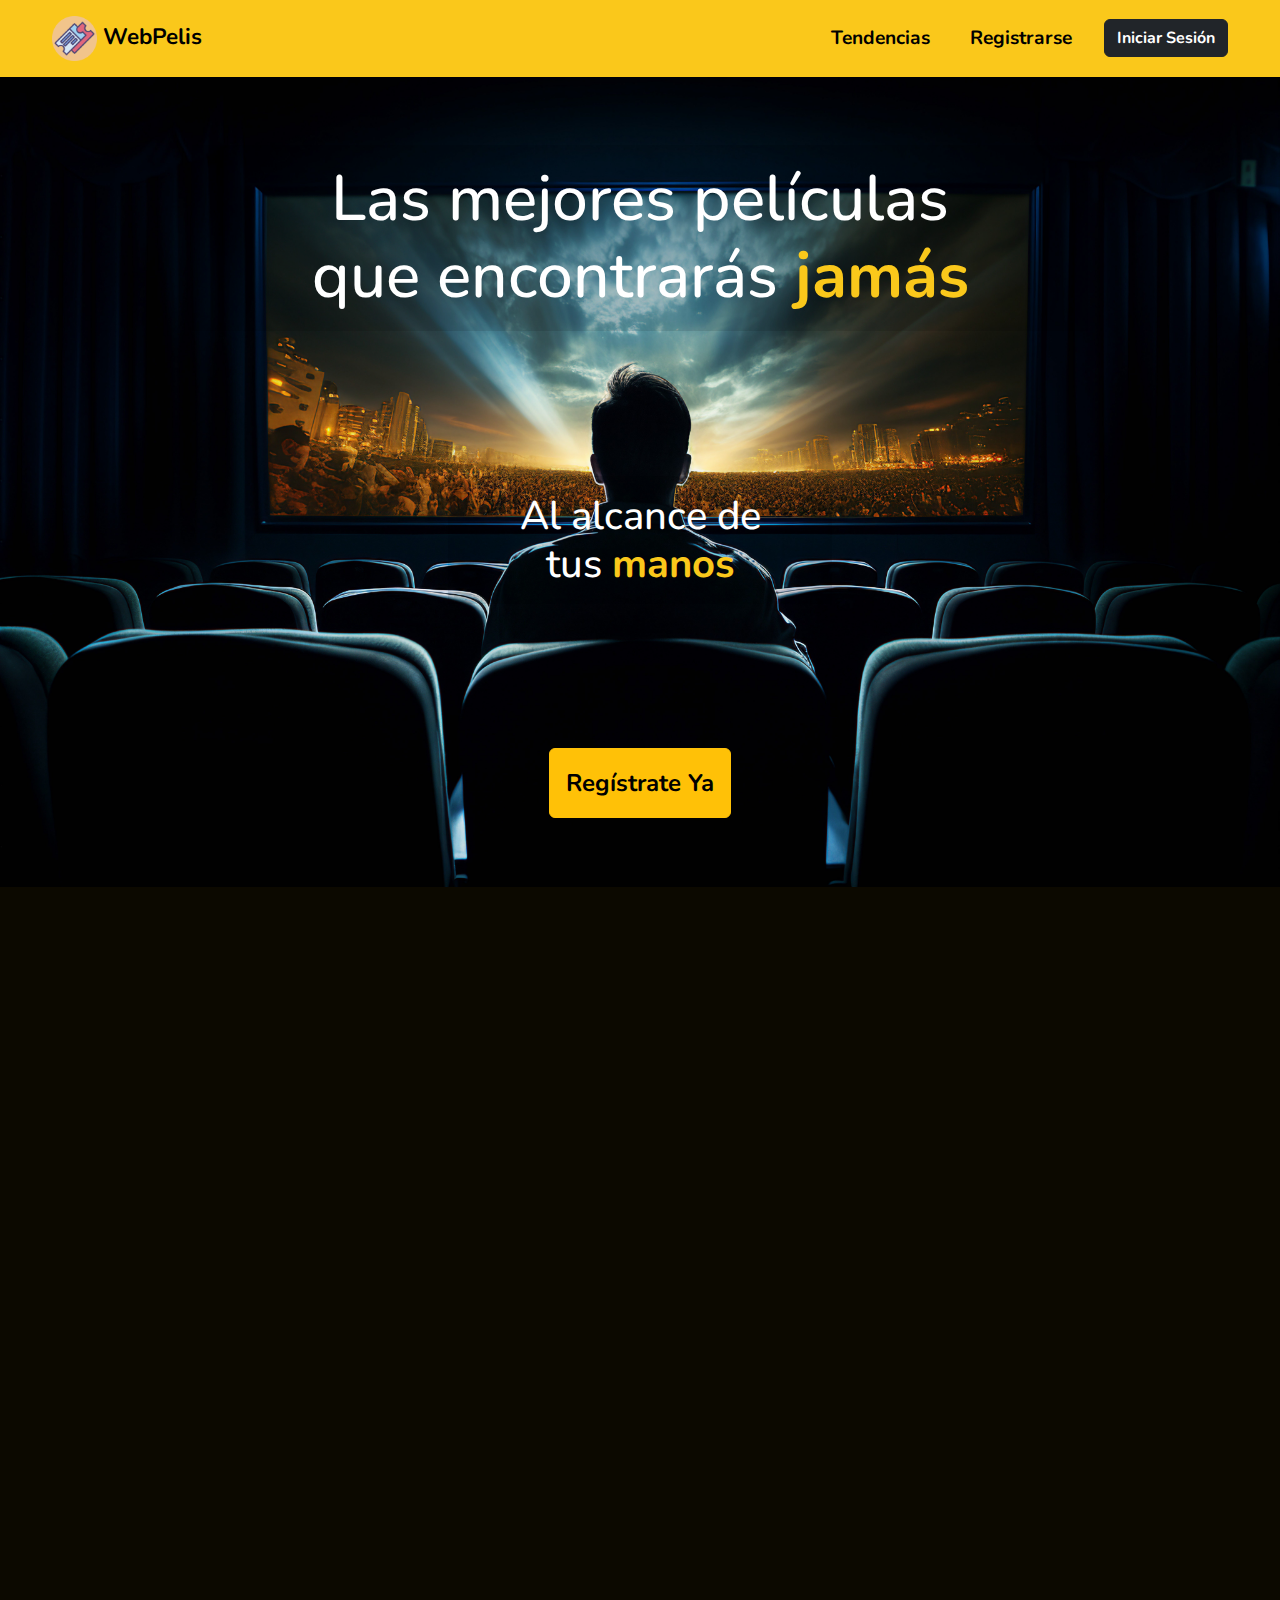
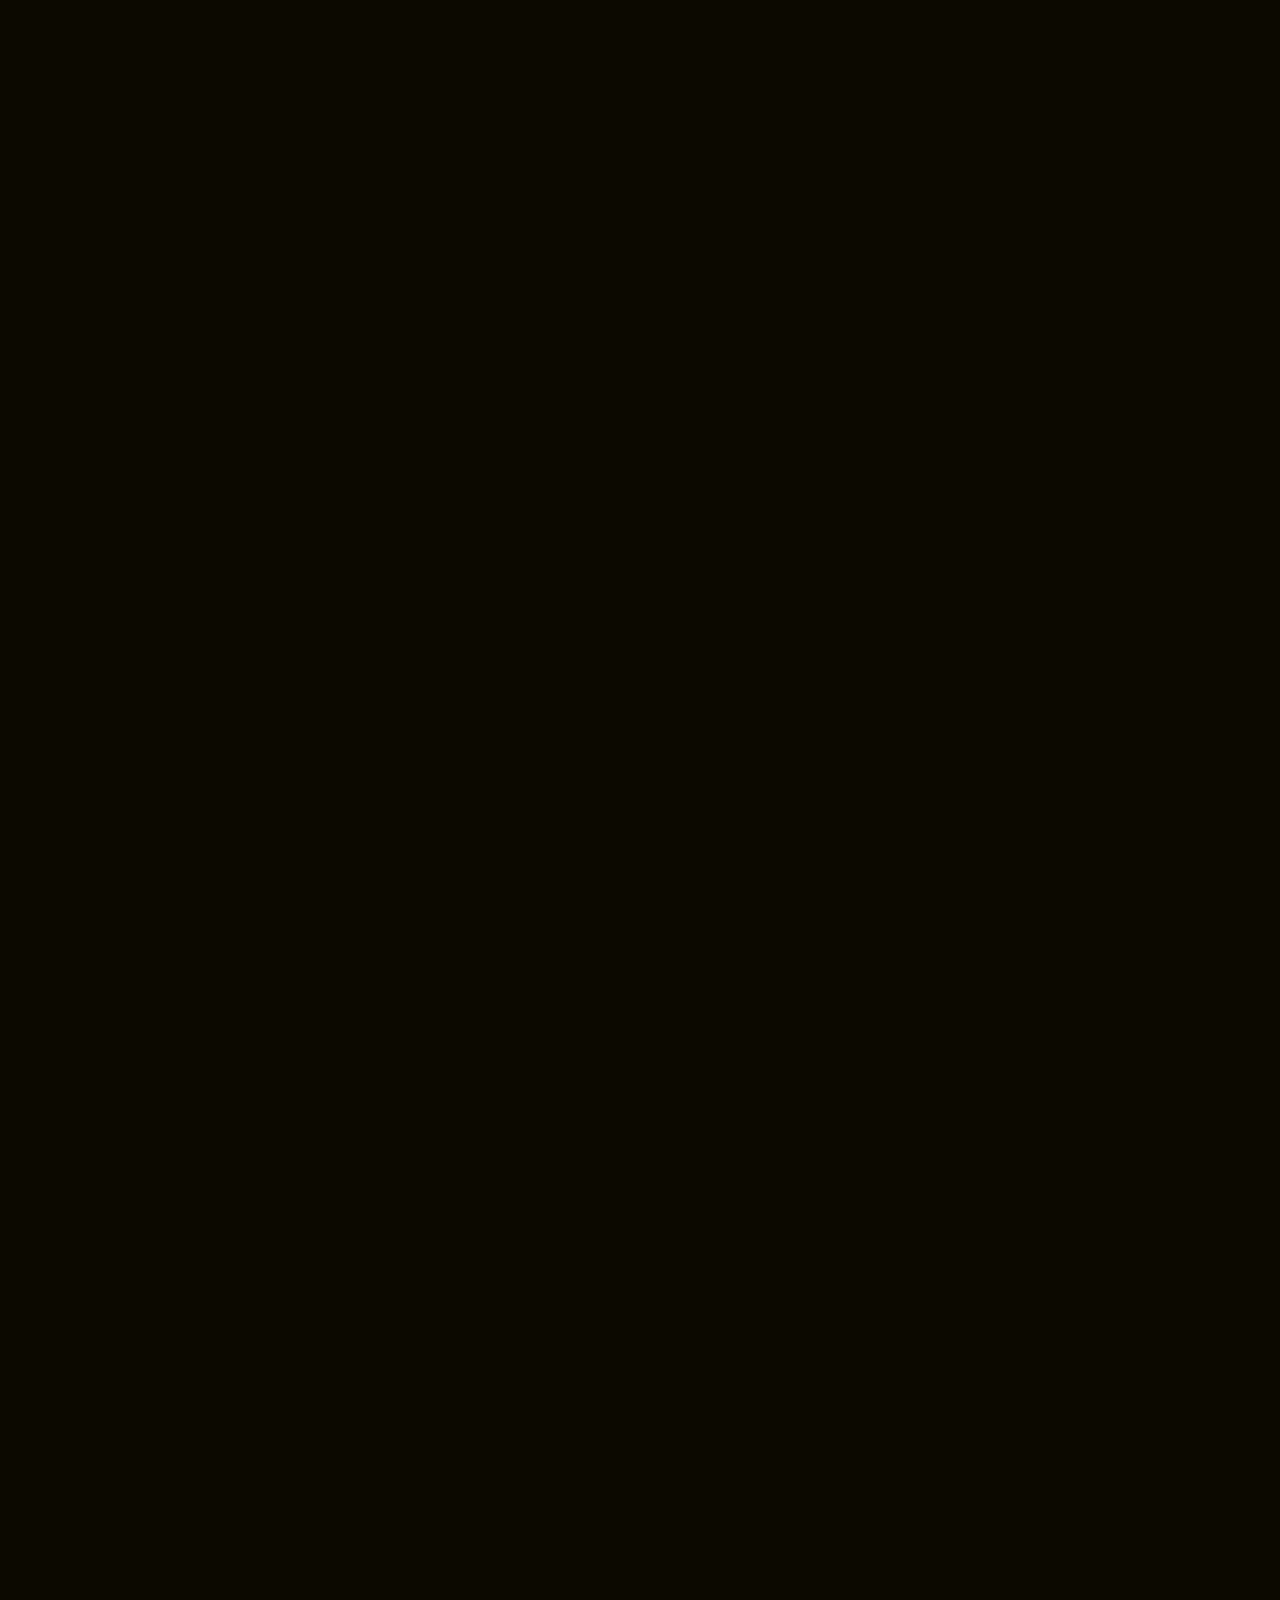
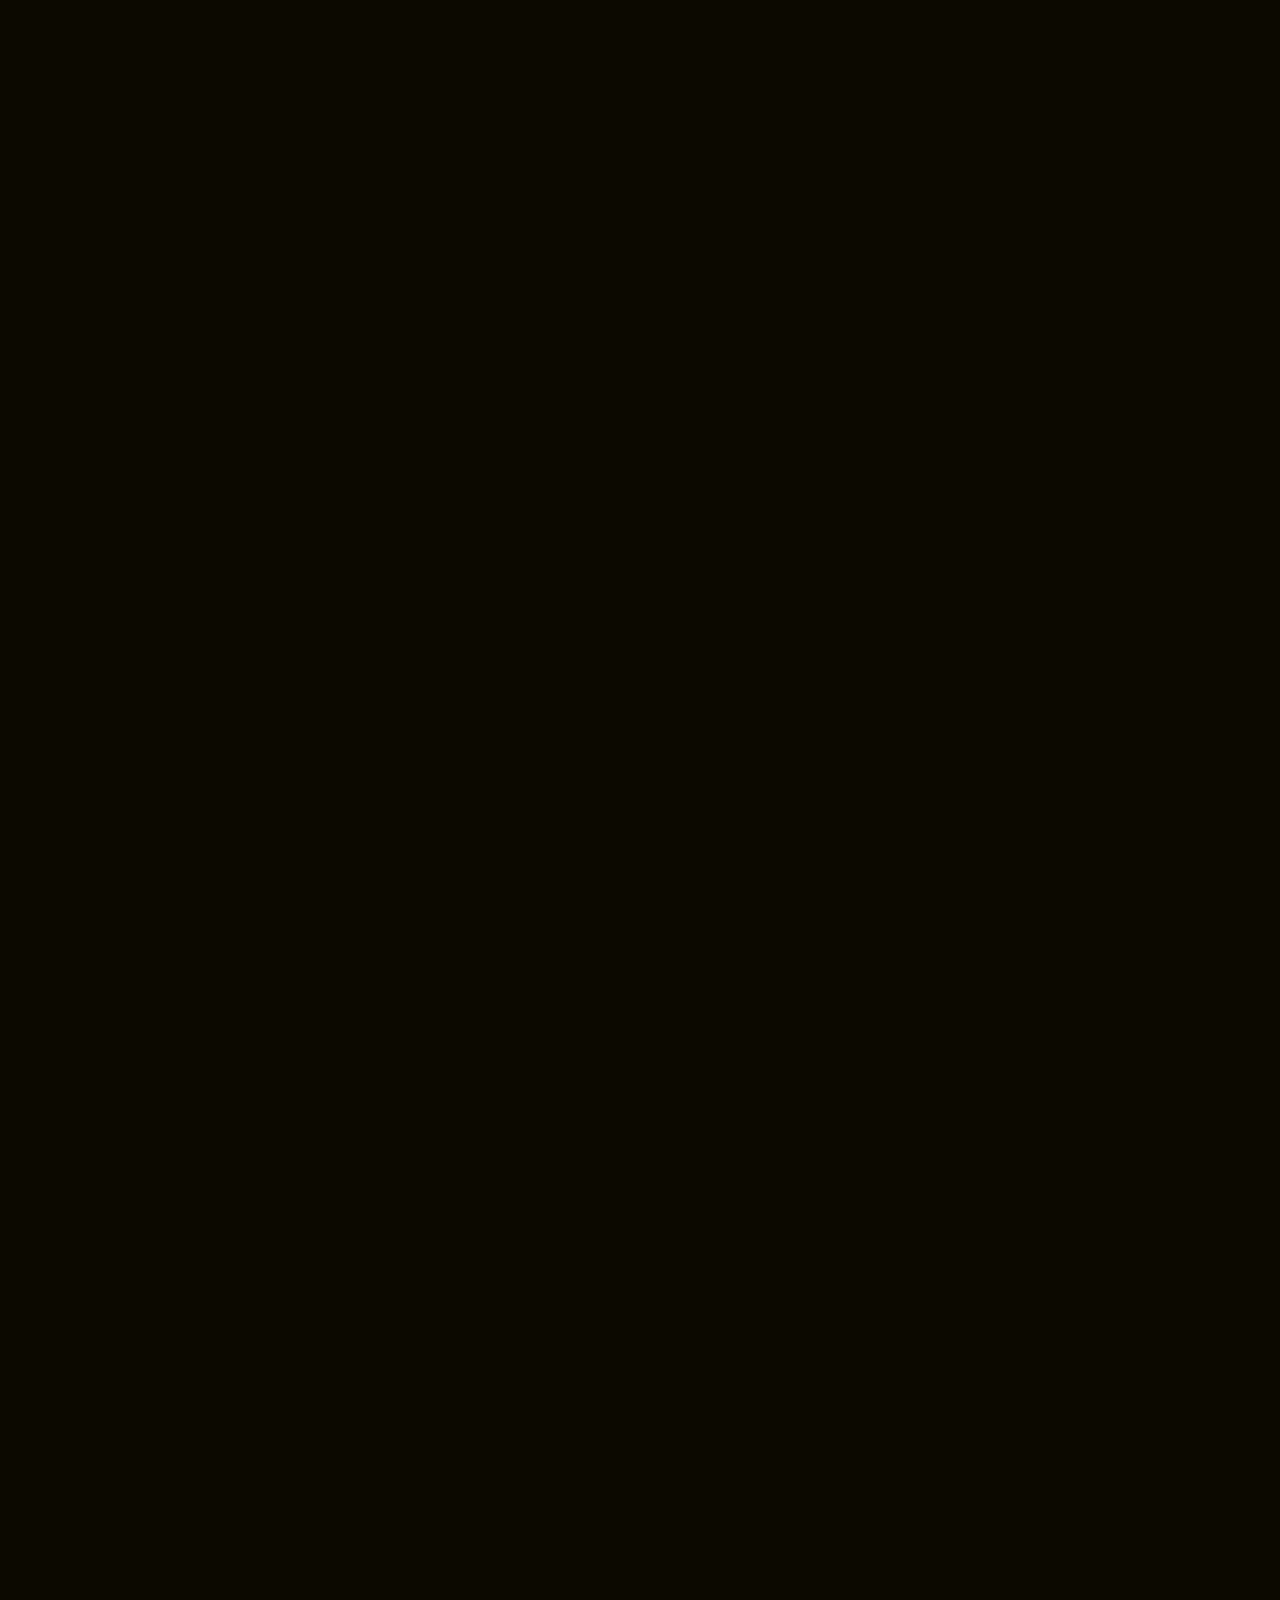
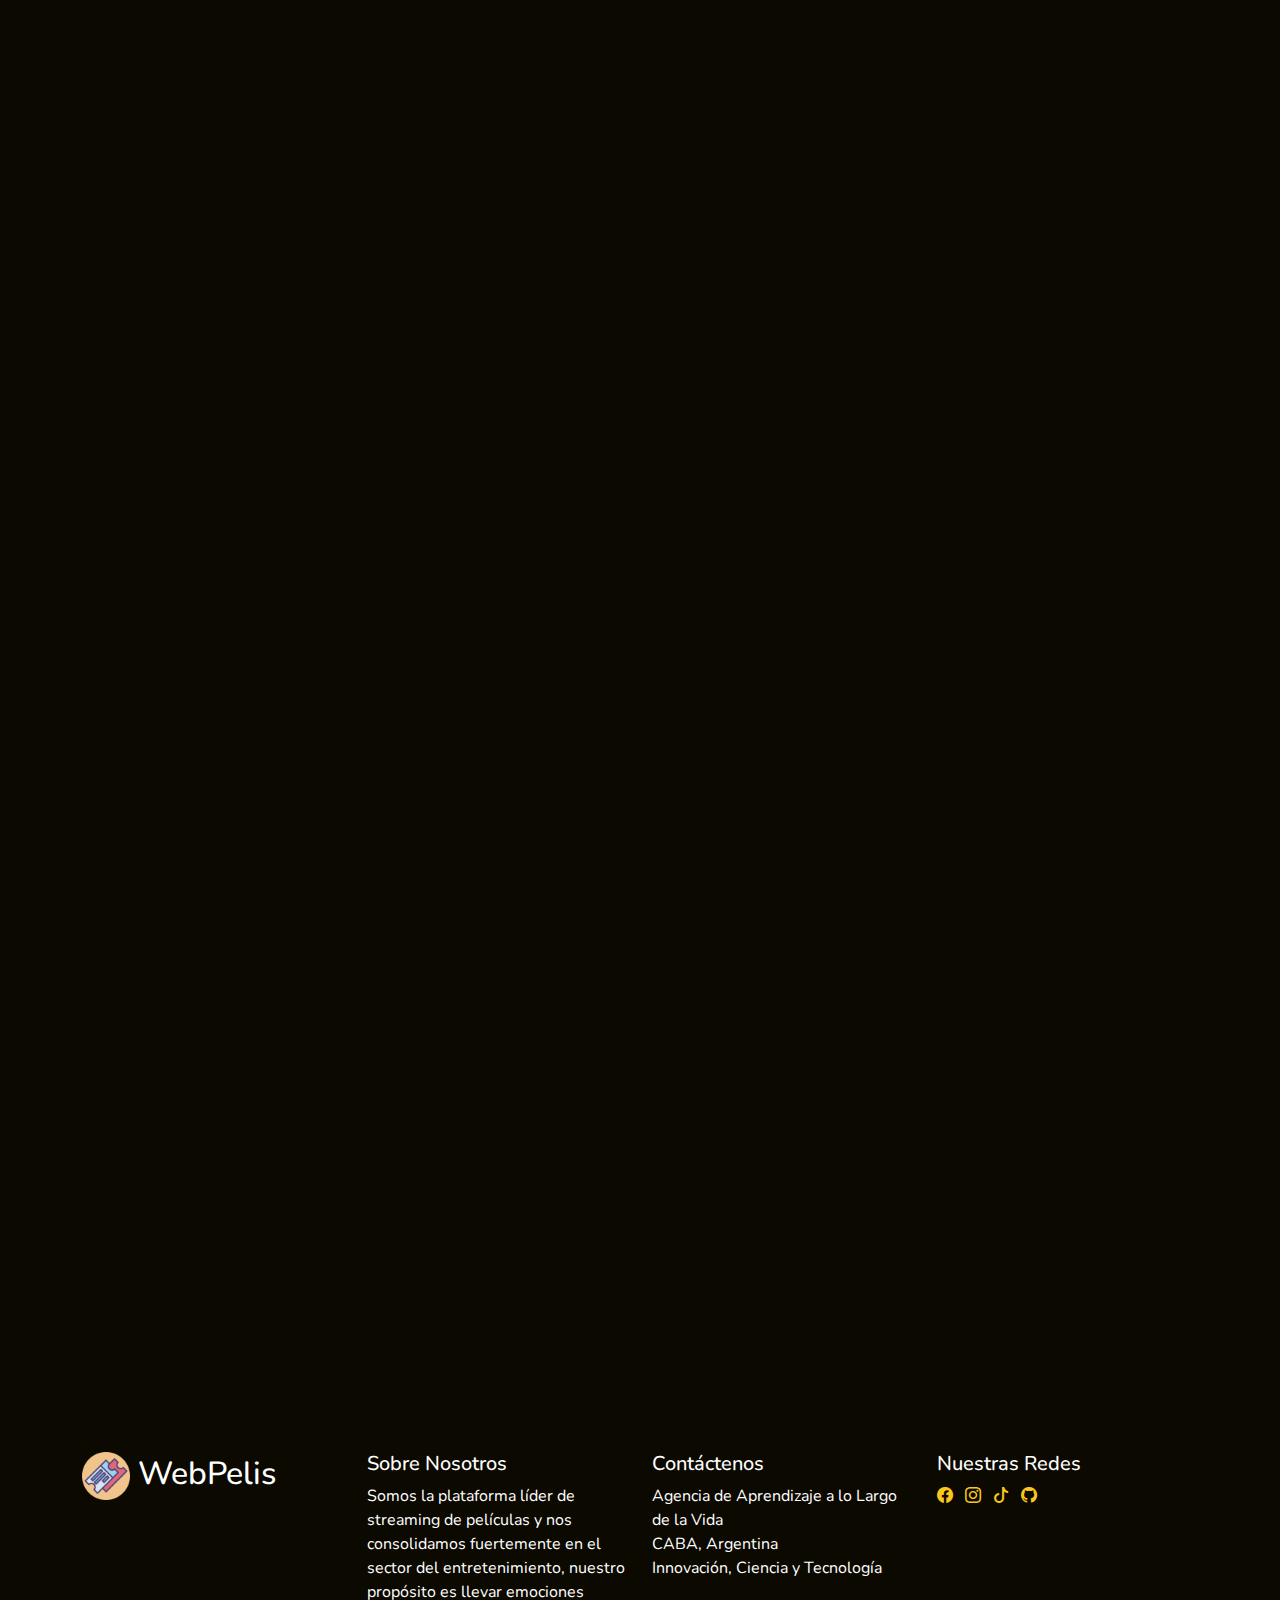
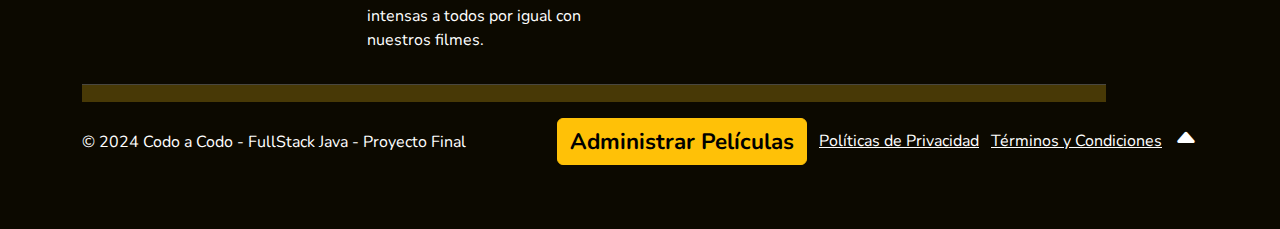
<file: index.html>
<!DOCTYPE html>
<html lang="en">
<head>
    <meta charset="UTF-8">
    <meta name="viewport" content="width=device-width, initial-scale=1.0">
    <title>WebPelis</title>

    <!-- Logo -->

    <link rel="shortcut icon" href="./Media/webpelis-logo.png" type="image/x-icon">

    <!-- Boostrap -->

    <link href="https://cdn.jsdelivr.net/npm/bootstrap@5.3.3/dist/css/bootstrap.min.css" rel="stylesheet" integrity="sha384-QWTKZyjpPEjISv5WaRU9OFeRpok6YctnYmDr5pNlyT2bRjXh0JMhjY6hW+ALEwIH" crossorigin="anonymous">

    <!-- Bootstrap Icons -->

    <link rel="stylesheet" href="https://cdn.jsdelivr.net/npm/bootstrap-icons@1.11.3/font/bootstrap-icons.min.css">

    <!-- CSS -->
    <link rel="stylesheet" href="./index.css">

    <!-- Google Fonts -->
    <link rel="preconnect" href="https://fonts.googleapis.com">
    <link rel="preconnect" href="https://fonts.gstatic.com" crossorigin>
    <link href="https://fonts.googleapis.com/css2?family=Nunito:ital,wght@0,200..1000;1,200..1000&display=swap" rel="stylesheet">

    <!-- AOS -->
    <link href="https://unpkg.com/aos@2.3.1/dist/aos.css" rel="stylesheet">



</head>
<body>
    
    <!-- Navbar -->
    <header>
        <nav class="navbar nav d-flex align-items-center p-3" id="barra-navegacion">

            <div class="container-fluid d-flex justify-content-space-between">
                <!-- Logo & Trademark -->
                <div class="ps-4" id="navbar-logo"><img src="./Media/webpelis-logo.png" alt="Logo WebPelis" style="width: 2em">
                    <a href="#">
                        WebPelis
                    </a>
                </div>
                
                <!-- Other Features -->
                <ul class="d-flex align-items-center mb-0 text-align-center">
                    <li class="navbar-element me-4 p-2"><a href="#trends-section">Tendencias</a></li>
                    <li class="navbar-element me-4 p-2"><a href="registro.html">Registrarse</a></li>
                    <li class="me-4"><button class="btn btn-dark" type="submit"><a href="./login.html" class="text-white">Iniciar Sesión</a></button></li>
                </ul>

            </div>



        </nav>
    </header>

<main>

    <!-- Hero Section - # Section 1 -->
    <!-- Advertisement Message -->
    <section>
        <div data-aos="zoom-in" data-aos-duration="1000" class="container-fluid aos-init aos-animate
        d-flex flex-column align-items-center justify-content-around" id="hero-section">


        <h1 id="titulo-principal-hero-section" class="p-3">

            Las mejores películas

            <br>

            que encontrarás <span style="color: #fac81b; font-weight: bold;">jamás</span>

        </h1>


        <h2 id="subtitulo-hero-section" class="p-3">

            Al alcance de

            <br>
        
            tus <span style="color: #fac81b; font-weight: bold;">manos</span>

        </h2>
        <button class="btn btn-warning p-3" id="boton-hero-section" type="submit">Regístrate Ya</button>




        </div>
    </section>



    <!-- New Series & Films Section - # Section 0 -->
    <div data-aos="fade-up" data-aos-duration="800" data-aos-offset="100" id="webpelis-carrousel-section" class="carousel slide aos-init aos-animate">
        <div class="carousel-inner">
          <div class="carousel-item active">
            <img src="./Media/fallout-tv-show.jpg" class="d-block w-100" alt="fallout">


            <div class="carousel-caption d-none d-md-block">
                <p class="display-3 bg-warning text-dark rounded p-2">Lo mejor en Acción y Aventura</p>
            </div>

          </div>
          <div class="carousel-item">
            <img src="./Media/stream-harry-potter-1633379502.jpg" class="d-block w-100" alt="harry-potter">

            <div class="carousel-caption d-none d-md-block contenido-carousel ">
                <p class="display-3 bg-warning text-dark rounded p-2">Tus sagas favoritas, aquí</p>
            </div>


          </div>
          <div class="carousel-item">
            <img src="./Media/kimetsu2.jpg" class="d-block w-100" alt="kimetsu">

            <div class="carousel-caption d-none d-md-block contenido-carousel">
                <p class="display-3 bg-warning text-dark rounded p-2">¡También películas de Animé!</p>
            </div>

          </div>
        </div>
        <button class="carousel-control-prev" type="button" data-bs-target="#webpelis-carrousel-section" data-bs-slide="prev">
          <span class="carousel-control-prev-icon" aria-hidden="true"></span>
          <span class="visually-hidden">Previous</span>
        </button>
        <button class="carousel-control-next" type="button" data-bs-target="#webpelis-carrousel-section" data-bs-slide="next">
          <span class="carousel-control-next-icon" aria-hidden="true"></span>
          <span class="visually-hidden">Next</span>
        </button>
      </div>


    <!-- Section - # Section 2  -->
    <!-- Search Filter -->
    <section>
        <div data-aos="fade-up" data-aos-duration="800" data-aos-offset="100" class="container-fluid d-flex flex-column justify-content-center align-items-end aos-init aos-animate" id="search-filter-section">
    
            <h2 id="search-filter-head-description">
                ¿Qué peli querés <span style="color: #0c0900; font-weight: bold;">ver</span>?
            </h2>
    
            <form action="#" id="search-filter-searchbar" class="d-flex flex-row justify-content-end">
                
                
                <input type="text" placeholder="Buscá tu peli aquí..." id="search-filter-texto-filtrar">
                
                
                <input type="submit" value="Buscar" class="btn btn-warning" id="search-filter-boton-buscar">
            </form>
    
        </div>
    </section>


    <!-- Section - # Section 3  -->
    <!-- Movie Cards -->
    <section id="trends-section">

        <div data-aos="fade-up" data-aos-duration="800" data-aos-offset="300" class="d-flex flex-column justify-content-center align-items-center aos-init aos-animate" id="featured-section">

            <h3 id="featured-section-title">Películas en Tendencia</h3>

            <div class="d-flex flex-wrap flex-row container-fluid card-group row row-cols-1 row-cols-md-3 g-4" id="card-container">

                <!-- Cargaré todas las cards con JS -->

            </div>
        </div>
    </section>




    <!-- Section - # Section 4  -->
    <!-- Motivational Message -->

    <section>

        <div data-aos="fade-up" data-aos-duration="1000" data-aos-offset="400"  id="motivational-section" class="container-fluid d-flex flex-column justify-content-center align-items-center aos-init aos-animate">

            <h1 id="banner-motivational-section" class="mt-4">

                <img src="./Media/webpelis-logo.png" alt="Logo WebPelis" style="width: 2em">
                    
                        WebPelis
                

            </h1>

            <h3 id="titulo-principal-motivational-section">Lo <span style="color: #fac81b; font-weight: bolder;">mejor</span> en

                <br>

                <span style="color: #fac81b; font-weight: bolder;">entretenimiento</span>
                
            </h3>



        </div>


    </section>
</main>


    <!-- Footer  -->

    <footer class="footer p-5"> 
        <div class="container"> 
            <div class="row"> 
                <div class="col-md-3"> 
                    <h2 class="row-md-12"><img src="./Media/webpelis-logo.png" alt="Logo WebPelis" style="width: 1.5em">
                    
                        WebPelis
                    </h2> 
                </div> 
                <div class="col-md-3"> 
                    <h5>Sobre Nosotros</h5> 
                    <p> 
                        Somos la plataforma líder de streaming de películas 
                        y nos consolidamos fuertemente en el sector del
                        entretenimiento, nuestro propósito es llevar emociones
                        intensas a todos por igual con nuestros filmes. 
                    </p> 
                </div> 
                <div class="col-md-3"> 
                    <h5>Contáctenos</h5> 
                    <ul class="list-unstyled"> 
                        <li>Agencia de Aprendizaje a lo Largo de la Vida</li> 
                        <li>CABA, Argentina</li> 
                        <li>Innovación, Ciencia y Tecnología</li> 
                    </ul> 
                </div> 
                <div class="col-md-3"> 
                    <h5>Nuestras Redes</h5> 
                    <ul class="list-inline footer-links"> 
                        <li class="list-inline-item"> 
                          <a href="#"> 
                            <i class="bi bi-facebook footer-icon"></i>
                          </a> 
                          </li> 
                        <li class="list-inline-item"> 
                          <a href="#"> 
                            <i class="bi bi-instagram footer-icon"></i>
                          </a> 
                        </li> 
                        <li class="list-inline-item"> 
                          <a href="#"> 
                            <i class="bi bi-tiktok footer-icon"></i>
                          </a> 
                        </li> 
                        <li class="list-inline-item"> 
                          <a href="https://github.com/Gigal98/ProyectoFinal" target="_blank" noopener noreferrer> 
                            <i class="bi bi-github footer-icon"></i>
                          </a> 
                        </li> 
                    </ul> 
                </div> 
            </div> 
            <hr id="yellow-hr-bar"> 
            <div class="row d-flex align-items-center"> 
                <div class="col-md-5"> 
                    <p>© 2024 Codo a Codo - FullStack Java - Proyecto Final</p> 
                </div> 
                <div class="col-md-7 text-end"> 
                    <ul class="list-inline footer-links"> 
                        <li class="list-inline-item">
                            <button id="boton-administrar-peliculas" class="btn btn-warning">Administrar Películas</button>
                        </li>
                        <li class="list-inline-item"> 
                            <a href="#" class="text-white"> 
                                Políticas de Privacidad 
                            </a> 
                        </li> 
                        <li class="list-inline-item"> 
                            <a href="#" class="text-white"> 
                                Términos y Condiciones
                            </a> 
                        </li> 
                        <li class="list-inline-item" id="footer-arrow"> 
                            <a href="#" class="text-white"> 
                                <i class="bi bi-caret-up-fill"></i>
                            </a> 
                        </li> 
                    </ul> 
                </div> 
            </div> 
        </div> 
    </footer> 



    <!-- Scripts -->
    <!-- Bootstrap -->

    <script src="https://cdn.jsdelivr.net/npm/bootstrap@5.3.3/dist/js/bootstrap.bundle.min.js" integrity="sha384-YvpcrYf0tY3lHB60NNkmXc5s9fDVZLESaAA55NDzOxhy9GkcIdslK1eN7N6jIeHz" crossorigin="anonymous"></script>

    <!-- AOS -->
    <script src="https://unpkg.com/aos@2.3.1/dist/aos.js"></script>

    <script>
        AOS.init();
      </script>

    <!-- Personal -->

    <script src="./index.js"></script>

</body>
</html>
</file>
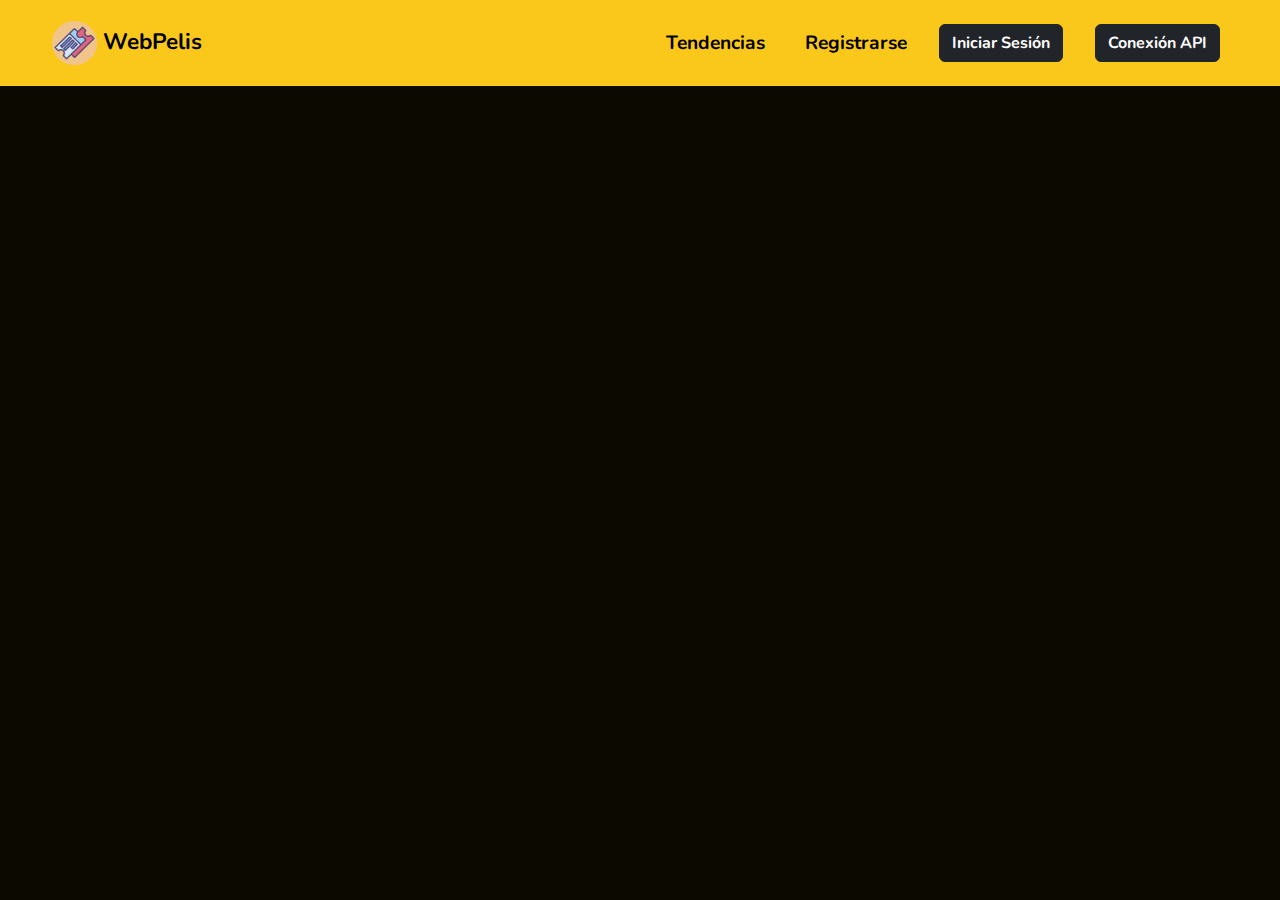
<file: conexion-api.html>
<!DOCTYPE html>
<html lang="en">
<head>
    <meta charset="UTF-8">
    <meta name="viewport" content="width=device-width, initial-scale=1.0">
    <title>Conexión API</title>
    
    <!-- logo -->

    <link rel="shortcut icon" href="./Media/webpelis-logo.png" type="image/x-icon">

    <!-- Boostrap -->

    <link href="https://cdn.jsdelivr.net/npm/bootstrap@5.3.3/dist/css/bootstrap.min.css" rel="stylesheet" integrity="sha384-QWTKZyjpPEjISv5WaRU9OFeRpok6YctnYmDr5pNlyT2bRjXh0JMhjY6hW+ALEwIH" crossorigin="anonymous">

    <!-- Bootstrap Icons -->

    <link rel="stylesheet" href="https://cdn.jsdelivr.net/npm/bootstrap-icons@1.11.3/font/bootstrap-icons.min.css">

    <link rel="stylesheet" href="conexion-api.css">

    <!-- aos -->
    <link href="https://unpkg.com/aos@2.3.1/dist/aos.css" rel="stylesheet">
    
    <!-- Google Fonts -->
    <link rel="preconnect" href="https://fonts.googleapis.com">
    <link rel="preconnect" href="https://fonts.gstatic.com" crossorigin>
    <link href="https://fonts.googleapis.com/css2?family=Nunito:ital,wght@0,200..1000;1,200..1000&display=swap" rel="stylesheet">
</head>
<body>
    <header>
        <nav class="navbar nav d-flex align-items-center p-3" id="barra-navegacion">

            <div class="container-fluid d-flex justify-content-space-between">
                <!-- Logo & Trademark -->
                <div class="ps-4" id="navbar-logo"><img src="./Media/webpelis-logo.png" alt="Logo WebPelis" style="width: 2em">
                    <a href="./index.html">
                        WebPelis
                    </a>
                </div>
                
                <!-- Other Features -->
                <ul class="d-flex align-items-center mb-0 text-align-center">
                    <li class="navbar-element me-4 p-2"><a href="#trends-section">Tendencias</a></li>
                    <li class="navbar-element me-4 p-2"><a href="registro.html">Registrarse</a></li>
                    <li class="me-4"><button class="btn btn-dark" type="submit"><a href="./login.html" class="text-white">Iniciar Sesión</a></button></li>
                    <li class="navbar-element me-4 p-2">
                        <button class="btn btn-dark" type="submit">
                            <a class="text-white" href="conexion-api.html">Conexión API</a>
                        </button>
                    </li>
                </ul>
            </div>
        </nav>
    </header>
    <main>
        <section class="d-flex flex-column justify-content-center align-items-center">
            <div id="card-container" class="d-flex flex-wrap flex-row container-fluid card-group row row-cols-1 row-cols-md-3 g-4"">

            </div>
        </section>
    </main>
    <script src="conexion-api.js"></script>
</body>
</html>
</file>
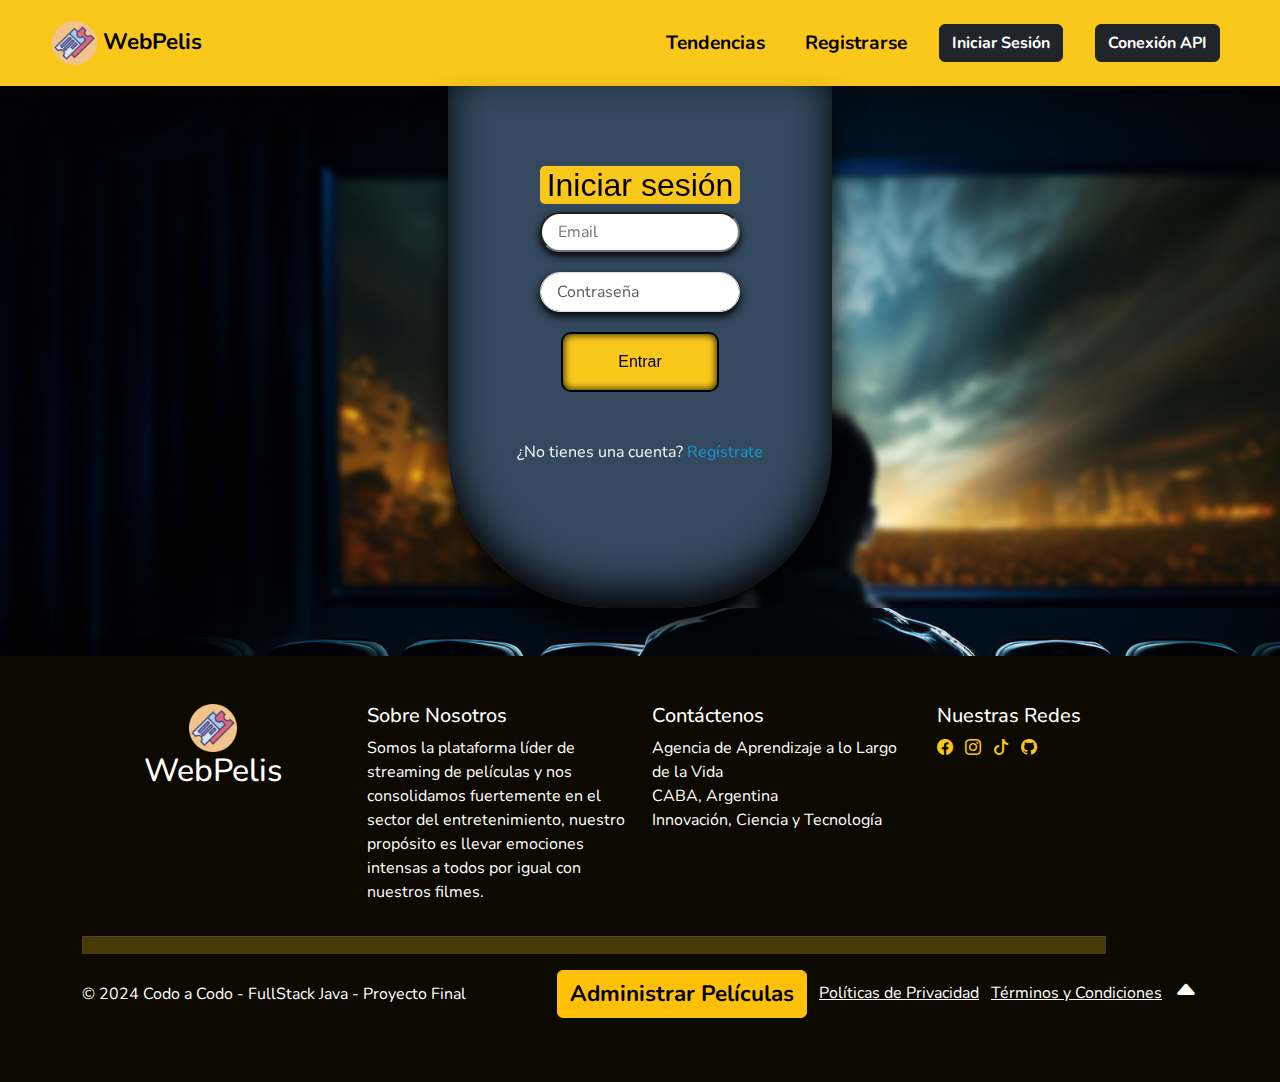
<file: login.html>
<!DOCTYPE html>
<html lang="en">
<head>
    <meta charset="UTF-8">
    <meta name="viewport" content="width=device-width, initial-scale=1.0">
    <title>Iniciar sesión</title>
    <link rel="stylesheet" href="login.css">
    
    <!-- logo -->

    <link rel="shortcut icon" href="./Media/webpelis-logo.png" type="image/x-icon">

    <!-- Boostrap -->

    <link href="https://cdn.jsdelivr.net/npm/bootstrap@5.3.3/dist/css/bootstrap.min.css" rel="stylesheet" integrity="sha384-QWTKZyjpPEjISv5WaRU9OFeRpok6YctnYmDr5pNlyT2bRjXh0JMhjY6hW+ALEwIH" crossorigin="anonymous">
    

    <!-- Bootstrap Icons -->

    <link rel="stylesheet" href="https://cdn.jsdelivr.net/npm/bootstrap-icons@1.11.3/font/bootstrap-icons.min.css">


    <!-- aos -->
    <link href="https://unpkg.com/aos@2.3.1/dist/aos.css" rel="stylesheet">
    
    <!-- Google Fonts -->
    <link rel="preconnect" href="https://fonts.googleapis.com">
    <link rel="preconnect" href="https://fonts.gstatic.com" crossorigin>
    <link href="https://fonts.googleapis.com/css2?family=Nunito:ital,wght@0,200..1000;1,200..1000&display=swap" rel="stylesheet">
</head>
<body>
    <!-- Navbar -->
    <header>
        <nav class="navbar nav d-flex align-items-center p-3" id="barra-navegacion">

            <div class="container-fluid d-flex justify-content-space-between">
                <!-- Logo & Trademark -->
                <div class="ps-4" id="navbar-logo"><img src="./Media/webpelis-logo.png" alt="Logo WebPelis" style="width: 2em">
                    <a href="./index.html">
                        WebPelis
                    </a>
                </div>
                
                <!-- Other Features -->
                <ul class="d-flex align-items-center mb-0 text-align-center">
                    <li class="navbar-element me-4 p-2"><a href="#trends-section">Tendencias</a></li>
                    <li class="navbar-element me-4 p-2"><a href="registro.html">Registrarse</a></li>
                    <li class="me-4"><button class="btn btn-dark" type="submit"><a href="./login.html" class="text-white">Iniciar Sesión</a></button></li>
                    <li class="navbar-element me-4 p-2">
                        <button class="btn btn-dark" type="submit">
                            <a class="text-white" href="conexion-api.html">Conexión API</a>
                        </button>
                    </li>
                </ul>

            </div>



        </nav>
    </header>

    
    <main id="maini" class="mb-5">
        <section>
            <form action="" method="post" class="mb-5" novalidate>
                <h2 id="Login">Iniciar sesión</h2>
                <div>
                    <input type="email" 
                        placeholder="Email" 
                        id="email" 
                        required
                        name="email">
                    <div class="input-invalido">
                        Escribe un correo válido.
                    </div>
                </div>
                <div>
                    <input type="password"
                        placeholder="Contraseña"
                        class="form-control"
                        id="contraseña"
                        required
                        name="contraseña">
                    <div class="input-invalido">
                        La contraseña es obligatoria.
                    </div>
                </div>
                <div class="mb-5">
                    <input class="boton" type="submit" value="Entrar">
                </div>
                <p>¿No tienes una cuenta? <a href="registro.html">Regístrate</a>
            </form>
        </section>

    </main>    
    
    
    <!-- Footer  -->

    <footer class="footer p-5"> 
        <div class="container"> 
            <div class="row"> 
                <div class="col-md-3"> 
                    <h2 class="row-md-12"><img src="./Media/webpelis-logo.png" alt="Logo WebPelis" style="width: 1.5em">
                    
                        WebPelis
                    </h2> 
                </div> 
                <div class="col-md-3"> 
                    <h5>Sobre Nosotros</h5> 
                    <p> 
                        Somos la plataforma líder de streaming de películas 
                        y nos consolidamos fuertemente en el sector del
                        entretenimiento, nuestro propósito es llevar emociones
                        intensas a todos por igual con nuestros filmes. 
                    </p> 
                </div> 
                <div class="col-md-3"> 
                    <h5>Contáctenos</h5> 
                    <ul class="list-unstyled"> 
                        <li>Agencia de Aprendizaje a lo Largo de la Vida</li> 
                        <li>CABA, Argentina</li> 
                        <li>Innovación, Ciencia y Tecnología</li> 
                    </ul> 
                </div> 
                <div class="col-md-3"> 
                    <h5>Nuestras Redes</h5> 
                    <ul class="list-inline footer-links"> 
                        <li class="list-inline-item"> 
                          <a href="#"> 
                            <i class="bi bi-facebook footer-icon"></i>
                          </a> 
                          </li> 
                        <li class="list-inline-item"> 
                          <a href="#"> 
                            <i class="bi bi-instagram footer-icon"></i>
                          </a> 
                        </li> 
                        <li class="list-inline-item"> 
                          <a href="#"> 
                            <i class="bi bi-tiktok footer-icon"></i>
                          </a> 
                        </li> 
                        <li class="list-inline-item"> 
                          <a href="https://github.com/Gigal98/ProyectoFinal" target="_blank" noopener noreferrer> 
                            <i class="bi bi-github footer-icon"></i>
                          </a> 
                        </li> 
                    </ul> 
                </div> 
            </div> 
            <hr id="yellow-hr-bar"> 
            <div class="row d-flex align-items-center"> 
                <div class="col-md-5"> 
                    <p>© 2024 Codo a Codo - FullStack Java - Proyecto Final</p> 
                </div> 
                <div class="col-md-7 text-end"> 
                    <ul class="list-inline footer-links"> 
                        <li class="list-inline-item">
                            <button id="boton-administrar-peliculas" class="btn btn-warning">Administrar Películas</button>
                        </li>
                        <li class="list-inline-item"> 
                            <a href="#" class="text-white"> 
                                Políticas de Privacidad 
                            </a> 
                        </li> 
                        <li class="list-inline-item"> 
                            <a href="#" class="text-white"> 
                                Términos y Condiciones
                            </a> 
                        </li> 
                        <li class="list-inline-item" id="footer-arrow"> 
                            <a href="#" class="text-white"> 
                                <i class="bi bi-caret-up-fill"></i>
                            </a> 
                        </li> 
                    </ul> 
                </div> 
            </div> 
        </div> 
    </footer> 
    <script src="login.js"></script>
    <script>
        AOS.init();
    </script>
    <script src="https://unpkg.com/aos@2.3.1/dist/aos.js"></script>
</body>
</html>
</file>
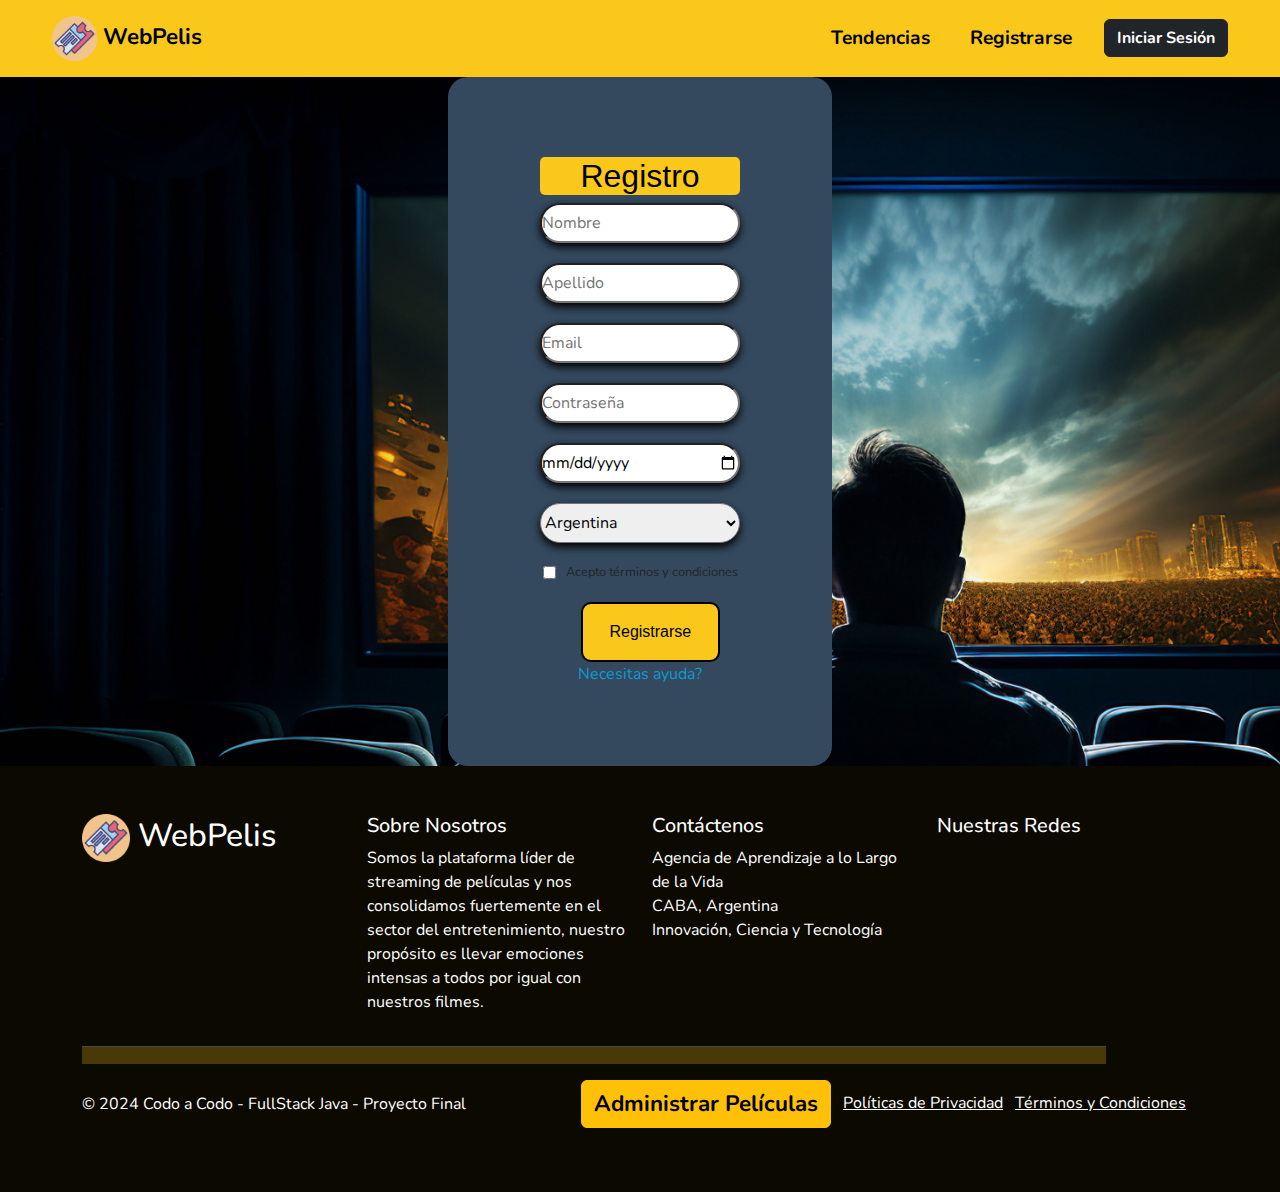
<file: registro.html>
<!DOCTYPE html>
<html lang="en">
<head>
    <meta charset="UTF-8">
    <meta name="viewport" content="width=device-width, initial-scale=1.0">

    <link rel="stylesheet" href="registro.css">
    <title>Registro</title>

    <!-- logo -->

    <link rel="shortcut icon" href="./Media/webpelis-logo.png" type="image/x-icon">

    <!-- Boostrap -->

    <link href="https://cdn.jsdelivr.net/npm/bootstrap@5.3.3/dist/css/bootstrap.min.css" rel="stylesheet" integrity="sha384-QWTKZyjpPEjISv5WaRU9OFeRpok6YctnYmDr5pNlyT2bRjXh0JMhjY6hW+ALEwIH" crossorigin="anonymous">

    <!-- aos -->
    <link href="https://unpkg.com/aos@2.3.1/dist/aos.css" rel="stylesheet">
    
    <!-- Google Fonts -->
    <link rel="preconnect" href="https://fonts.googleapis.com">
    <link rel="preconnect" href="https://fonts.gstatic.com" crossorigin>
    <link href="https://fonts.googleapis.com/css2?family=Nunito:ital,wght@0,200..1000;1,200..1000&display=swap" rel="stylesheet">

</head>
<body class="registrandonos">

    <!-- Navbar -->
    <header>
        <nav class="navbar nav d-flex align-items-center p-3" id="barra-navegacion">

            <div class="container-fluid d-flex justify-content-space-between">
                <!-- Logo & Trademark -->
                <div class="ps-4" id="navbar-logo"><img src="./Media/webpelis-logo.png" alt="Logo WebPelis" style="width: 2em">
                    <a href="./index.html">
                        WebPelis
                    </a>
                </div>
                
                <!-- Other Features -->
                <ul class="d-flex align-items-center mb-0 text-align-center">
                    <li class="navbar-element me-4 p-2"><a href="#trends-section">Tendencias</a></li>
                    <li class="navbar-element me-4 p-2"><a href="registro.html">Registrarse</a></li>
                    <li class="me-4"><button class="btn btn-dark" type="submit"><a href="./login.html" class="text-white">Iniciar Sesión</a></button></li>
                </ul>

            </div>



        </nav>
    </header>


    <main class="main" id="maini">
        <section class="sectionRegistro">
            <form method="post" action="#" id="rgistro">
                <h2 id="registro">Registro</h2>
                <div>
                    <input type="text" placeholder="Nombre" id="nombre" name="nombre">
                    <span id="nombreError"></span>
                </div>
                <div>
                    <input type="text" placeholder="Apellido" id="apellido" name="apellido">
                    <span id="apellidoError"></span>
                </div>
                <div>
                    <input type="email" placeholder="Email" id="email" name="email">
                    <span id="emailError"></span>
                </div>
                <div>
                    <input type="password" placeholder="Contraseña" id="contraseña" name="contraseña">
                    <span id="contraseñaError"></span>
                </div>
                <div>
                    <input type="date" placeholder="Fecha de Nacimiento (dd/mm/aaaa)" id="fechaNacimiento" name="fechaNacimiento">
                    <span id="fechaError"></span>
                </div>

                <div>
                    <select  id="select" name="">
                        <optgroup label="America">        
                            <option value="AR" selected>Argentina</option>
                            <option value="BO">Bolivia</option>
                            <option value="BR">Brasil</option>
                            <option value="CH">Chile</option>
                            <option value="CO">Colombia</option>
                            <option value="EC">Ecuador</option>
                            <option value="PY">Paraguay</option>
                            <option value="PE">Perú</option>
                            <option value="UY">Uruguay</option>
                            <option value="VE">Venezuela</option>
                        </optgroup>
                        <optgroup label="Europa">        
                            <option value="Al">Alemania</option>
                            <option value="Fr">Francia</option>
                            <option value="Es" >España</option>
                            <option value="Por" >Portugal</option>
                        </optgroup>
                       </select>
                </div>
                <div class="terminos" >
                <input class="check" type="checkbox" id="terminos">
                <label class="textoCheck" for="terminos">Acepto términos y condiciones</label>
            </div>
            <div>
                <button class="boton" type="submit" value="Registrarse">Registrarse</button>
            </div>
           
            <div > 
                <a class="ayuda" href="#">Necesitas ayuda?</a>
            </div>
            </form>
        </section>

    </main>
 <!-- Footer  -->

 <footer class="footer p-5"> 
    <div class="container"> 
        <div class="row"> 
            <div class="col-md-3"> 
                <h2 class="row-md-12"><img src="./Media/webpelis-logo.png" alt="Logo WebPelis" style="width: 1.5em">
                
                    WebPelis
                </h2> 
            </div> 
            <div class="col-md-3"> 
                <h5>Sobre Nosotros</h5> 
                <p> 
                    Somos la plataforma líder de streaming de películas 
                    y nos consolidamos fuertemente en el sector del
                    entretenimiento, nuestro propósito es llevar emociones
                    intensas a todos por igual con nuestros filmes. 
                </p> 
            </div> 
            <div class="col-md-3"> 
                <h5>Contáctenos</h5> 
                <ul class="list-unstyled"> 
                    <li>Agencia de Aprendizaje a lo Largo de la Vida</li> 
                    <li>CABA, Argentina</li> 
                    <li>Innovación, Ciencia y Tecnología</li> 
                </ul> 
            </div> 
            <div class="col-md-3"> 
                <h5>Nuestras Redes</h5> 
                <ul class="list-inline footer-links"> 
                    <li class="list-inline-item"> 
                      <a href="#"> 
                        <i class="bi bi-facebook footer-icon"></i>
                      </a> 
                      </li> 
                    <li class="list-inline-item"> 
                      <a href="#"> 
                        <i class="bi bi-instagram footer-icon"></i>
                      </a> 
                    </li> 
                    <li class="list-inline-item"> 
                      <a href="#"> 
                        <i class="bi bi-tiktok footer-icon"></i>
                      </a> 
                    </li> 
                    <li class="list-inline-item"> 
                      <a href="https://github.com/Gigal98/ProyectoFinal" target="_blank" noopener noreferrer> 
                        <i class="bi bi-github footer-icon"></i>
                      </a> 
                    </li> 
                </ul> 
            </div> 
        </div> 
        <hr id="yellow-hr-bar"> 
        <div class="row d-flex align-items-center"> 
            <div class="col-md-5"> 
                <p>© 2024 Codo a Codo - FullStack Java - Proyecto Final</p> 
            </div> 
            <div class="col-md-7 text-end"> 
                <ul class="list-inline footer-links"> 
                    <li class="list-inline-item">
                        <button id="boton-administrar-peliculas" class="btn btn-warning">Administrar Películas</button>
                    </li>
                    <li class="list-inline-item"> 
                        <a href="#" class="text-white"> 
                            Políticas de Privacidad 
                        </a> 
                    </li> 
                    <li class="list-inline-item"> 
                        <a href="#" class="text-white"> 
                            Términos y Condiciones
                        </a> 
                    </li> 
                    <li class="list-inline-item" id="footer-arrow"> 
                        <a href="#" class="text-white"> 
                            <i class="bi bi-caret-up-fill"></i>
                        </a> 
                    </li> 
                </ul> 
            </div> 
        </div> 
    </div> 
</footer> 

    <script>
        AOS.init();
    </script>


    <script src="https://unpkg.com/aos@2.3.1/dist/aos.js"></script>
    <script src="./formulario-registro.js"></script>
</body>
</html>
</file>
<file: index.css>
* {
    margin: 0;
    padding: 0;
    box-sizing: border-box;
    font-family: "Nunito", sans-serif;
}

body {
    background-color: #0c0900;
}

/* Navbar - Structure */

#barra-navegacion {
    background-color: #9f3647;
}

#navbar-logo {
    font-size: 1.4rem;
    color: black;
    font-weight: bold;
}

#barra-navegacion {
    background-color: #fac81b;
}

#barra-navegacion  ul li { 
    font-size: 1.2rem;
    font-weight: bold;
    list-style: none;
    color: black;
}

#barra-navegacion a { 
    text-decoration: none;
    color: black;
}

#barra-navegacion button {
    font-weight: bold;
}

/* Navbar - Effects */

#navbar-logo:hover {
    animation: agitarse 0.3s infinite ease-in-out;
}

.navbar-element:hover  {
    cursor: pointer;
    animation: aparecerCajasSombreadas 1s infinite ease-in;
}


@keyframes agitarse {
    50% {
        transform: rotate(15deg);
    }

    100% {
        transform: rotate(-15deg);
    }
}

@keyframes aparecerCajasSombreadas {
    0% {
        box-shadow: none;
    }

    50% {
        box-shadow:  0 0 20px black;
    }

    100% {
        box-shadow: none;
    }
}


/* Hero Section - Structure */
#hero-section {
    background-image: url(./Media/hero-section-bg.jpg);
    background-repeat: no-repeat;
    background-size: cover;
    background-position: center;
    height: 90vh;
}

#titulo-principal-hero-section {
    font-size: 4rem;
    font-style: bold;
    color: white;
    background-color: rgba(0, 0, 0, 0.1);
    text-align: center;
    width: 70vw;


}

#subtitulo-hero-section {
    font-size: 2.5rem;
    font-style: bold;
    color: white;
    background-color: rgba(0, 0, 0, 0.1);
    text-align: center;
    width: 30vw;
}

#boton-hero-section {
    font-size: 1.5rem;
    font-weight: bold;
}

/* Hero Section - Effects */



/* Search Filter Section - Structure */

#search-filter-section {
    background-image: url(./Media/movies-background.jpg);
    background-repeat: no-repeat;
    background-size: cover;
    background-position: center;
    height: 50vh;


}

#search-filter-head-description {
    margin-right: 10vw;
}

#search-filter-texto-filtrar {
    border: 2px solid black;
    border-radius: 25px;
    outline: none;
    padding: 5px 10px; 
    width: 200px;
}


#search-filter-boton-buscar {
    font-weight: bold;
    border: 2px solid white;
    border-radius: 25px;
    outline: none;
    margin-right: 10vw;
}

/* Search Filter Section - Effects */


/* Featured Section - Structure */

#featured-section-title {
    margin-top: 15vh;
    margin-bottom: 15vh;
    font-weight: bold;
    color: white;
    text-align: center;
}


#featured-section-title::after {

    content: "";
    width: 50vw;
    height: 1.5vh;
    background-color: #fac81b;
    display: block;

} 


.card:hover {
    cursor: pointer;
}


/* Featured Section - Effects */




/* Motivational Section - Structure */

#motivational-section {

    background-image: url(./Media/movie-blog-header.png);
    background-repeat: no-repeat;
    background-size: cover;
    background-position: center;
    height: 50vh;
    margin-top: 3em;

}


#titulo-principal-motivational-section {

    font-size: 3.5em;
    font-style: 900;
    color: white;
    text-align: center;
    width: 45vw;

}


#banner-motivational-section {
    font-size: 3.7rem;
    font-weight: 900;
    color: white;
    text-align: center;
    width: 30vw;
}


#yellow-hr-bar {
    height: 2vh;
    width: 80vw;
    background-color: #fac81b;
}

#boton-administrar-peliculas {
    font-size: 1.4rem;
    color: black;
    font-weight: bold;
}

/* Motivational Section - Effects */


/* Footer - Structure */

footer {
    color: white;
}

.footer-icon {
    color: #fac81b;
}

#footer-arrow {
    color: white;
    font-size: 1.5em;
}

/* Footer - Effects */
</file>
<file: conexion-api.css>
* {
    margin: 0;
    padding: 0;
    box-sizing: border-box;
    font-family: "Nunito", sans-serif;
}

body {
    background-color: #0c0900;
    /*background-image: url("./Media/hero-section-bg.jpg");
    background-repeat: no-repeat;
    background-size: cover;
    transition: transform 1s ease;*/
}

/* Navbar - Structure */

#navbar-logo {
    font-size: 1.4rem;
    color: black;
    font-weight: bold;
}

header nav {
    background-color: #fac81b;
}

header nav ul li { 
    font-size: 1.2rem;
    font-weight: bold;
    list-style: none;
    color: black;
}

header nav a { 
    text-decoration: none;
    color: black;
}

header nav button.btn {
    font-weight: bold;
    font-family: "Nunito", sans-serif;
}

/* Navbar - Effects */

#navbar-logo:hover {
    animation: agitarse 0.3s infinite ease-in-out;
}

.navbar-element:hover  {
    cursor: pointer;
    animation: aparecerCajasSombreadas 1s infinite ease-in;
}

header {
    background-color: #fac81b;
}

@keyframes rotar {
    50%{
        transform: scale(0.75);
    }
    100%{
        transform: rotate(100deg);
    }
}

@keyframes agitarse {
    50% {
        transform: rotate(15deg);
    }

    100% {
        transform: rotate(-15deg);
    }
}

@keyframes aparecerCajasSombreadas {
    0% {
        box-shadow: none;
    }

    50% {
        box-shadow: 0 0 20px black;
    }

    100% {
        box-shadow: none;
    }
}

/* Películas */

main {
    margin-top: 1rem;
}

.card {
    cursor: pointer;
}
</file>
<file: login.css>
* {
    margin: 0;
    padding: 0;
    box-sizing: border-box;
    font-family: "Nunito", sans-serif;
}

body {
    background-color: #0c0900;
    background-image: url("./Media/hero-section-bg.jpg");
    background-repeat: no-repeat;
    background-size: cover;
    transition: transform 1s ease;
}

/* Navbar - Structure */

#navbar-logo {
    font-size: 1.4rem;
    color: black;
    font-weight: bold;
}

header nav {
    background-color: #fac81b;
}

header nav ul li { 
    font-size: 1.2rem;
    font-weight: bold;
    list-style: none;
    color: black;
}

header nav a { 
    text-decoration: none;
    color: black;
}

header nav button.btn {
    font-weight: bold;
    font-family: "Nunito", sans-serif;
}

/* Navbar - Effects */

#navbar-logo:hover {
    animation: agitarse 0.3s infinite ease-in-out;
}

.navbar-element:hover  {
    cursor: pointer;
    animation: aparecerCajasSombreadas 1s infinite ease-in;
}

header {
    background-color: #fac81b;
}

@keyframes rotar {
    50%{
        transform: scale(0.75);
    }
    100%{
        transform: rotate(100deg);
    }
}

@keyframes agitarse {
    50% {
        transform: rotate(15deg);
    }

    100% {
        transform: rotate(-15deg);
    }
}

@keyframes aparecerCajasSombreadas {
    0% {
        box-shadow: none;
    }

    50% {
        box-shadow: 0 0 20px black;
    }

    100% {
        box-shadow: none;
    }
}

main, section, h2, form {
    display: flex;
    flex-direction: column;
    justify-content: center;
    align-items: center;
}

main {
    backdrop-filter: blur(3px);
    section {
        background-color: rgb(52,73,94);
        width: 30%;
        margin: auto;
        padding: 40px 20px;
        box-shadow: black 0 -1rem 2.5rem inset, black 0 1.5rem 2rem 0rem;
        border-radius: 0 0 10rem 10rem;
        h2 {
            width: 200px;
            background-color: #fac81b;
            color: black;
            font-family: Arial, Helvetica, sans-serif;
            border-radius: 5px;
        }
        form {
            width: 100%;
            padding:40px;
            input:not(.check, .boton), select {
                width: 200px;
                height: 40px;
                padding-left: 1rem;
                margin-bottom: 20px;
                border-radius: 30px;
                box-shadow: 0 4px 8px black;
            }
        }
        div:has(.boton) {
            width: 60%;
        }
        .boton {
            width: 100%;
            background-color:#fac81b;
            border: 2px solid black;
            color: black;
            padding: 1rem 1rem;
            font-size: 1rem;
            font-weight: 500;
            border-radius: 10px;
            font-family: Arial, Helvetica, sans-serif;
            box-shadow: black 0 0 0.5rem inset;
        }
        p {
            color: whitesmoke;
        }
        a {
            margin-top:10px;
            text-decoration: none;
            color: #1098D3;
            font-weight:400;
        } 
        :is(a:not(:has(button)), .boton):hover {
            filter: brightness(1.3)
        }
    }
}

button:hover{
    cursor:pointer;
    animation: aparecerCajasSombreadas 1s infinite ease-in;
}

:is(#email, #contraseña):hover {
    transform: scale(1.2);
}

/* Estilos de validación */

.input-invalido {
    display: none;
}

input:valid + .input-invalido {
    display: none;
}

.validado:invalid + .input-invalido {
    display: block;
    color: red;
    font-size: 0.9rem;
    margin: -20px auto 0 auto;
    text-align: center;
}

.validado:invalid {
    background-color: pink;
    border-color: darkred;
}

/* Motivational Section - Structure */

#motivational-section {

    background-image: url(./Media/movie-blog-header.png);
    background-repeat: no-repeat;
    background-size: cover;
    background-position: center;
    height: 50vh;
    margin-top: 3em;

}


#titulo-principal-motivational-section {

    font-size: 3.5em;
    font-style: 900;
    color: white;
    text-align: center;
    width: 45vw;

}


#banner-motivational-section {
    font-size: 3.7rem;
    font-weight: 900;
    color: white;
    text-align: center;
    width: 30vw;
}


#yellow-hr-bar {
    height: 2vh;
    width: 80vw;
    background-color: #fac81b;
}

#boton-administrar-peliculas {
    font-size: 1.4rem;
    color: black;
    font-weight: bold;
}

/* Motivational Section - Effects */


/* Footer - Structure */

footer {
    color: white;
    background-color: #0c0900;
    z-index: 999;
}

.footer-icon {
    color: #fac81b;
}

#footer-arrow {
    color: white;
    font-size: 1.5em;
}
</file>
<file: registro.css>
.registrandonos{
    
    margin: 0;
    padding: 0;
    font-family: "Nunito", sans-serif; 
    box-sizing: border-box;
    background-image: url("./Media/hero-section-bg.jpg");
    background-repeat: no-repeat;
    background-size: cover;
    transition: transform 1s ease;
    
}

.registrandonos:hover{
    transform:translate()
}

.headerRegistro{
    background-color: #fac81b;
    padding: 5px;

}


/* Navbar */

* {
    margin: 0;
    padding: 0;
    box-sizing: border-box;
    font-family: "Nunito", sans-serif;
}

body {
    background-color: #0c0900;
}

/* Navbar - Structure */

#barra-navegacion {
    background-color: #9f3647;
}

#navbar-logo {
    font-size: 1.4rem;
    color: black;
    font-weight: bold;
}

#barra-navegacion {
    background-color: #fac81b;
}

#barra-navegacion  ul li { 
    font-size: 1.2rem;
    font-weight: bold;
    list-style: none;
    color: black;
}

#barra-navegacion a { 
    text-decoration: none;
    color: black;
}

#barra-navegacion button {
    font-weight: bold;
}

/* Navbar - Effects */

#navbar-logo:hover {
    animation: agitarse 0.3s infinite ease-in-out;
}

.navbar-element:hover  {
    cursor: pointer;
    animation: aparecerCajasSombreadas 1s infinite ease-in;
}


@keyframes rotar {
    50%{
        transform: scale(0.75);
    }
    100%{
        transform: rotate(100deg);
    }
}

@keyframes agitarse {
    50% {
        transform: rotate(15deg);
    }

    100% {
        transform: rotate(-15deg);
    }
}

@keyframes aparecerCajasSombreadas {
    0% {
        box-shadow: none;
    }

    50% {
        box-shadow:  0 0 20px black;
    }

    100% {
        box-shadow: none;
    }
}

#iconito{
    font-size: 30px;
    box-shadow: 0 4px 8px black;
    border-radius:30px;
    animation: rotar 10s infinite
}

#iconito:hover{
    cursor: pointer;
    
}

#tituloIcono{
    font-size: 30px;
    color: black;
    font-weight: bold;
    padding: 10px;
    animation: agitarse 0.3s infinite ease-in-out;;
}

.main{
    display: flex;
    flex-direction: column;
    justify-content: center;
    align-items: center;
    .sectionRegistro{
        
        display: flex;
        flex-direction: column;
        justify-content: center;
        align-items: center;
        background-color: rgb(52,73,94);
        width: 30%;
        margin: auto;
        padding: 40px 20px;
        border-radius: 20px;
        #registro{
                display: flex;
                width: 200px;
                flex-direction: column;
                justify-content: center;
                align-items: center;
                background-color: #fac81b;
                color: black;
                font-family: Arial, Helvetica, sans-serif;
                border-radius: 5px;
                
            }

          

            form{
                display: flex;
                flex-direction: column;
                justify-content: center;
                align-items: center;
                width: 100%;
                padding:40px;
                input:not(.check,.boton),select{
                    width: 200px;
                    margin-bottom: 20px ;
                    height: 40px;
                    border-radius: 30px;
                    box-shadow: 0 4px 8px black;
                }
            }
            .terminos{
                font-size: 0.8rem;
                display: flex;
                align-items: center;
                margin-bottom: 20px;
                .textoCheck{
                    margin-left: 10px;
                }
            }

            .boton{
                width: 87%;
                box-sizing: content-box;
                background-color:#fac81b;
                border: 2px solid #000000;
                color: #000000;
                padding: 1rem 1rem;
                border-radius: 5px;
                font-size: 1rem;
                font-weight: 500;
                border-radius: 10px;
                font-family: Arial, Helvetica, sans-serif;
            }

            .ayuda{
                margin-top:40px;
                font-size: 1rem;
                text-decoration: none;
                color: #1098D3;
                font-weight:400;
               
            } 
    }

}

.boton:hover{
    cursor:pointer;
    animation: aparecerCajasSombreadas 1s infinite ease-in;
}

#nombre:hover{
    transform: scale(1.2);
}
#apellido:hover{
    transform: scale(1.2);
}
#email:hover{
    transform: scale(1.2);
}

#contraseña:hover{
    transform: scale(1.2);
}

#fechaNacimiento:hover{
    transform: scale(1.2);
}

#select:hover{
    transform: scale(1.2);
}



/* Motivational Section - Structure */

#motivational-section {

    background-image: url(./Media/movie-blog-header.png);
    background-repeat: no-repeat;
    background-size: cover;
    background-position: center;
    height: 50vh;
    margin-top: 3em;

}


#titulo-principal-motivational-section {

    font-size: 3.5em;
    font-style: 900;
    color: white;
    text-align: center;
    width: 45vw;

}


#banner-motivational-section {
    font-size: 3.7rem;
    font-weight: 900;
    color: white;
    text-align: center;
    width: 30vw;
}


#yellow-hr-bar {
    height: 2vh;
    width: 80vw;
    background-color: #fac81b;
}

#boton-administrar-peliculas {
    font-size: 1.4rem;
    color: black;
    font-weight: bold;
}

/* Motivational Section - Effects */


/* Footer - Structure */

footer {
    color: white;
    background-color: #0c0900;
    z-index: 999;
}

.footer-icon {
    color: #fac81b;
}

#footer-arrow {
    color: white;
    font-size: 1.5em;
}
</file>
